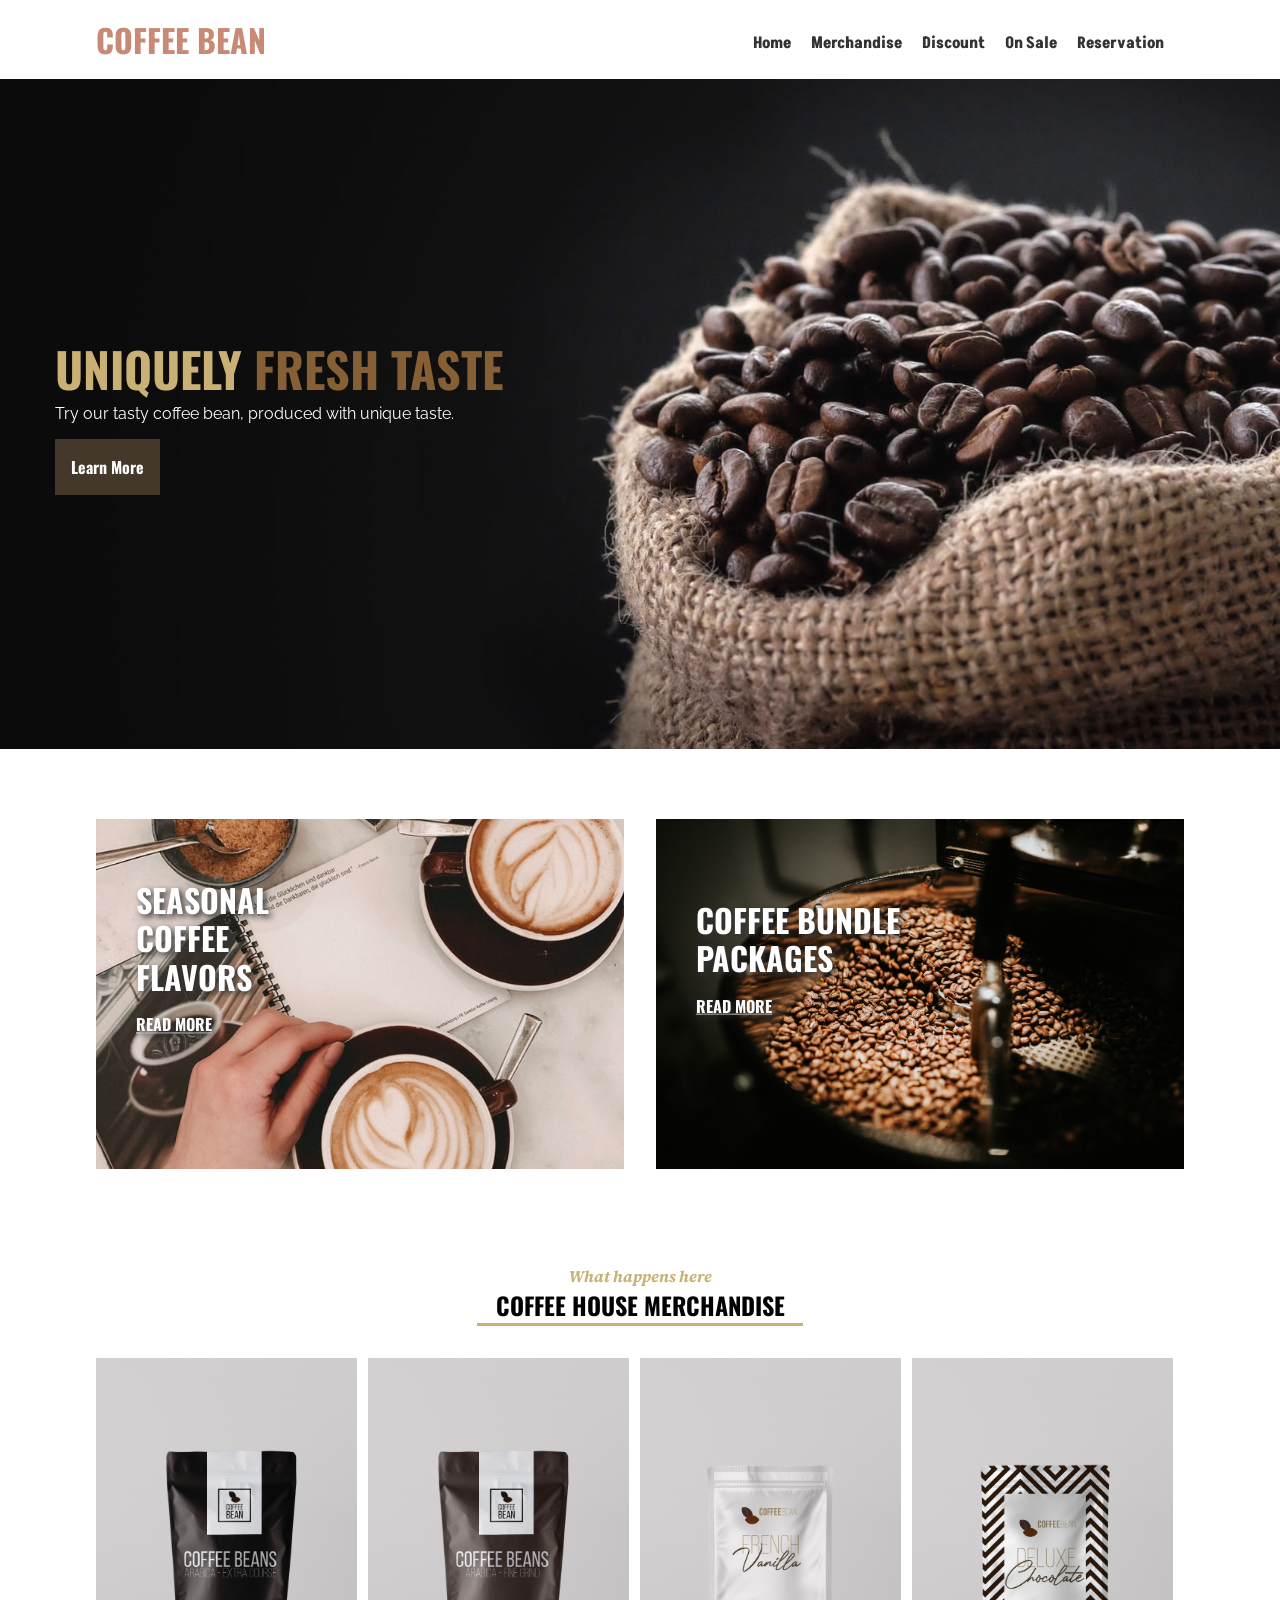
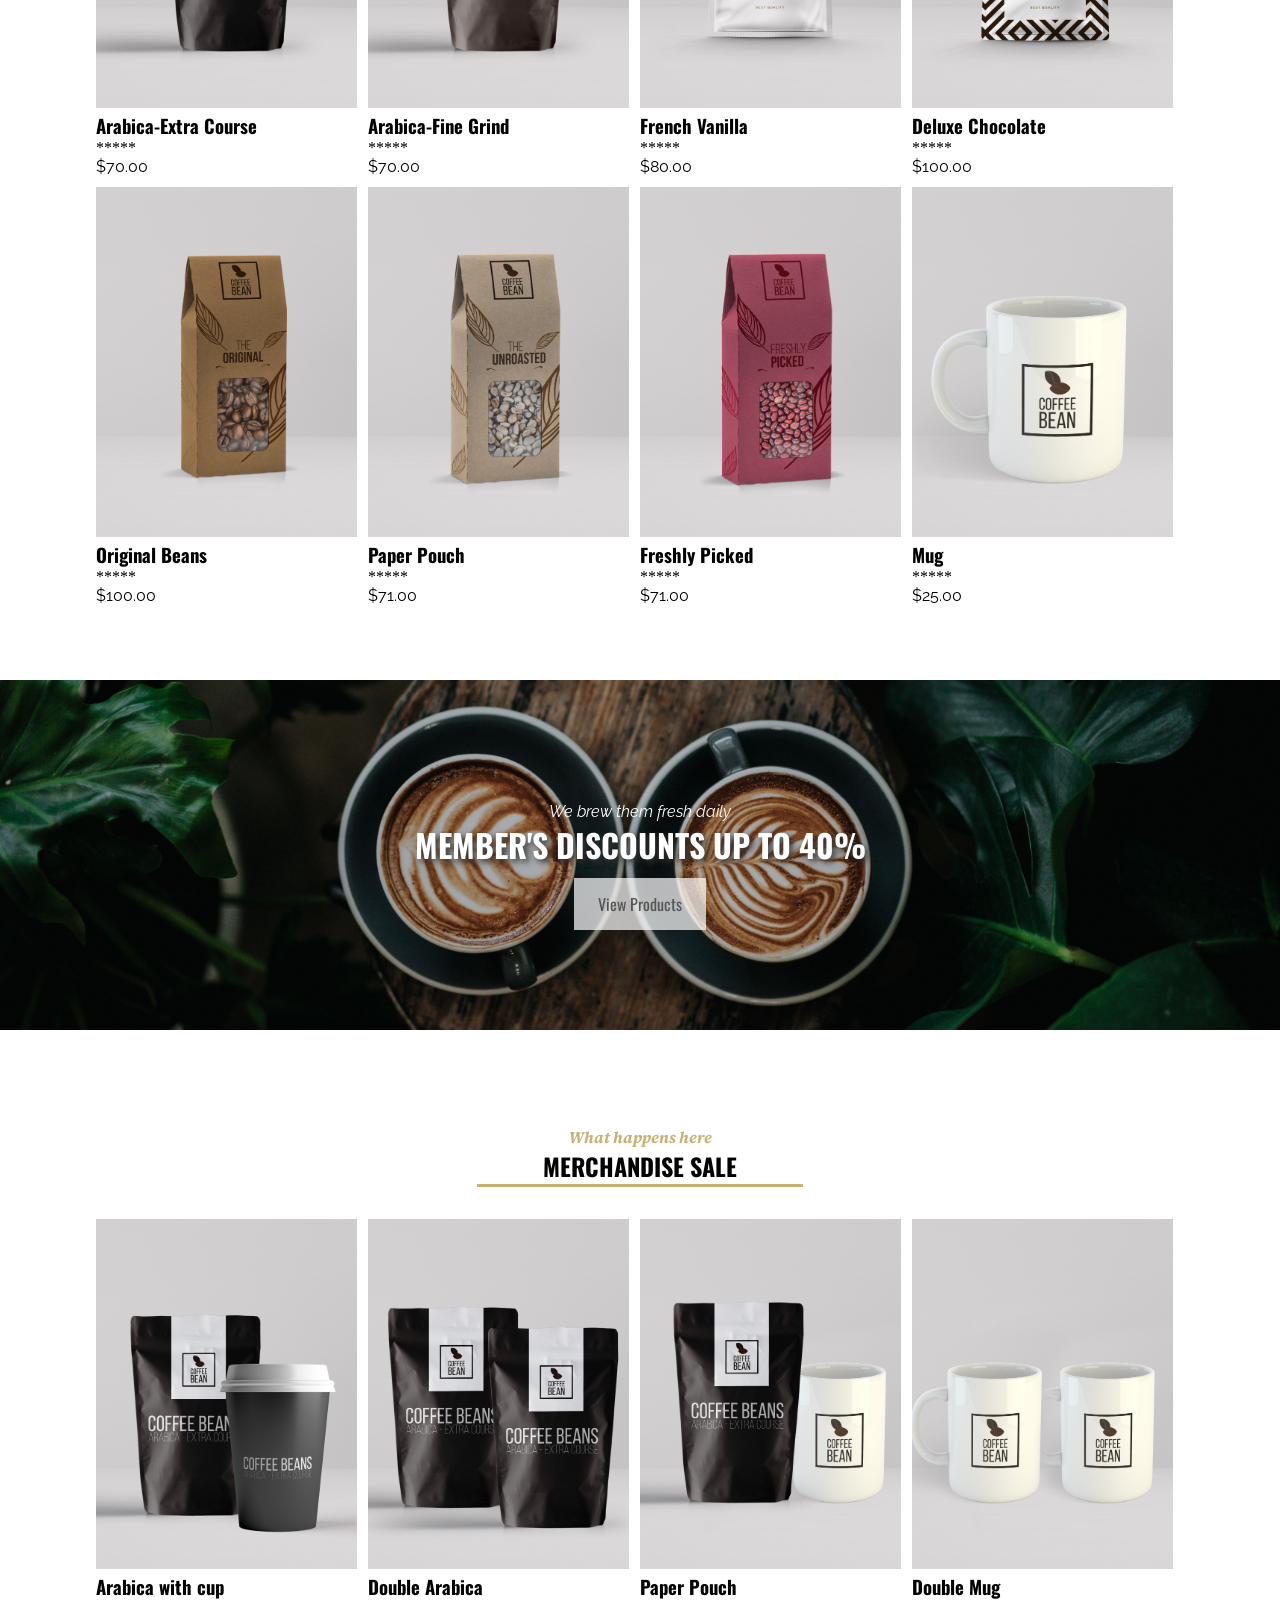
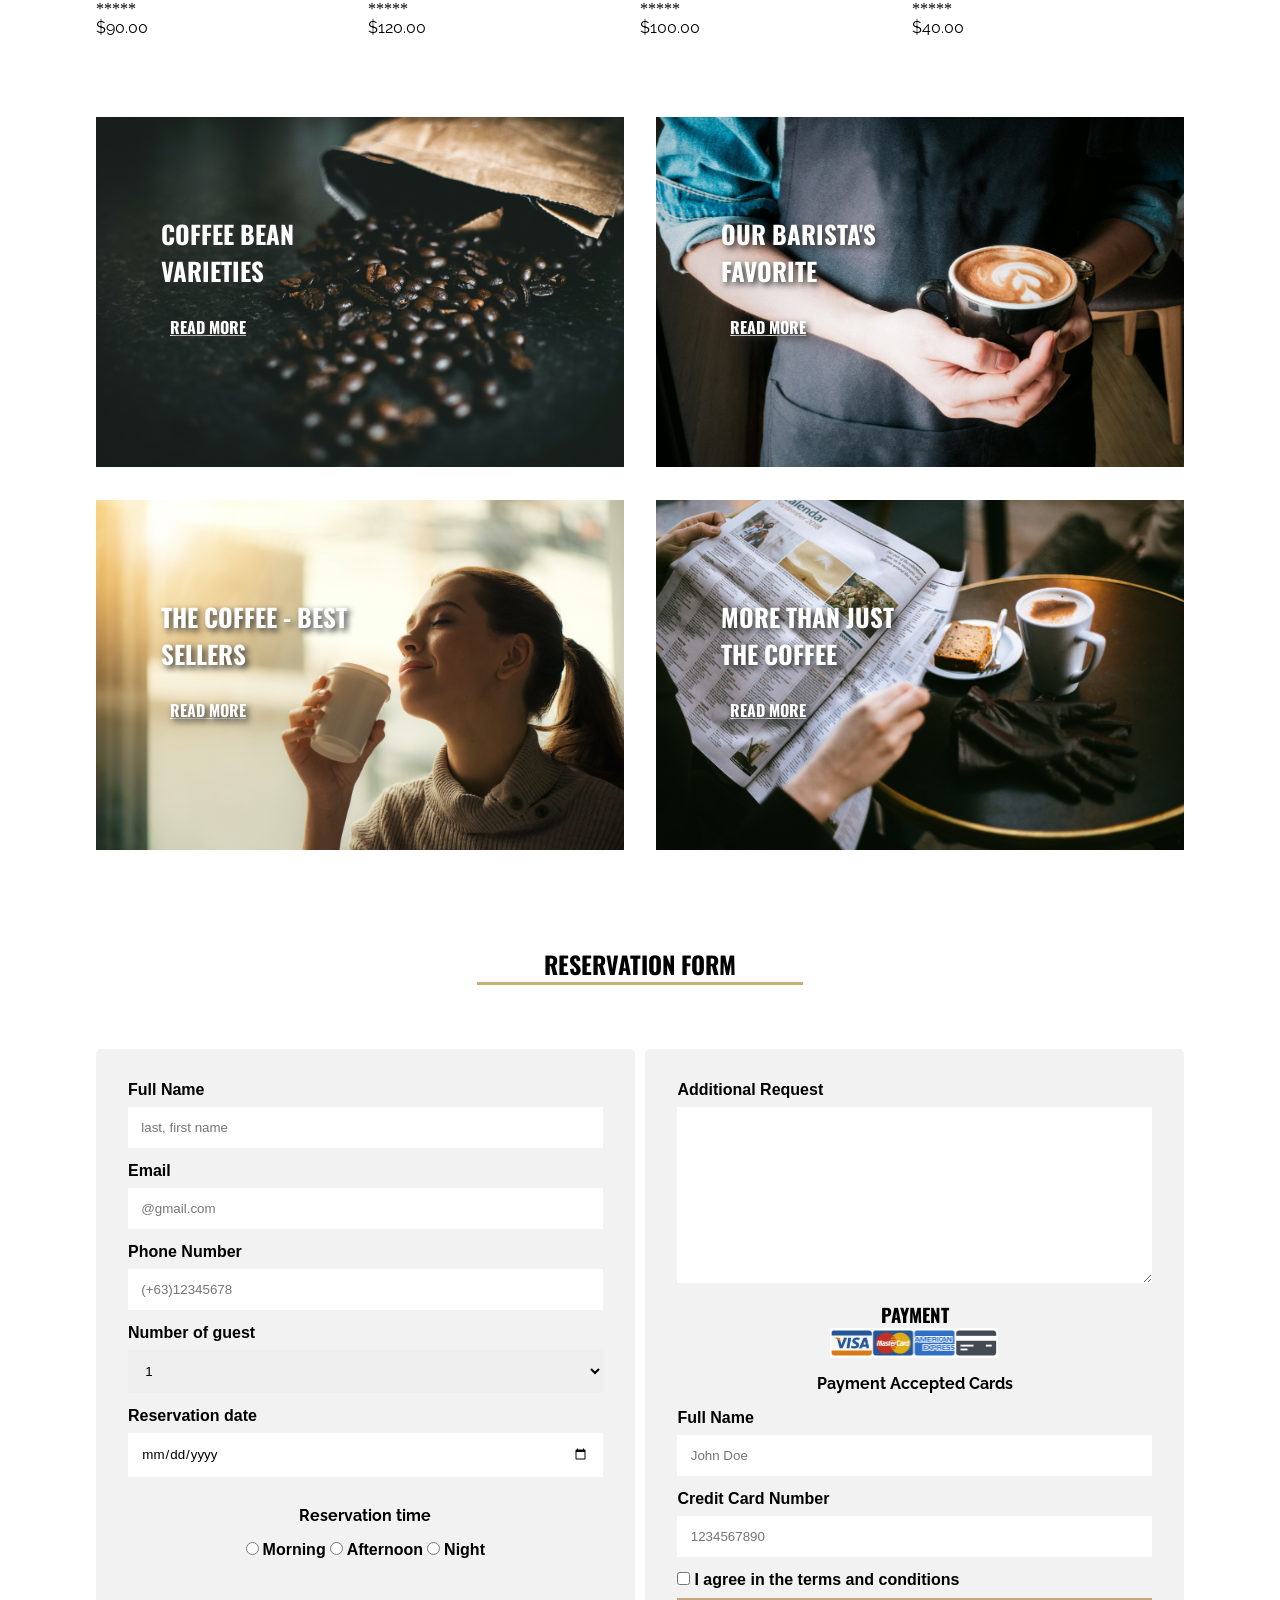
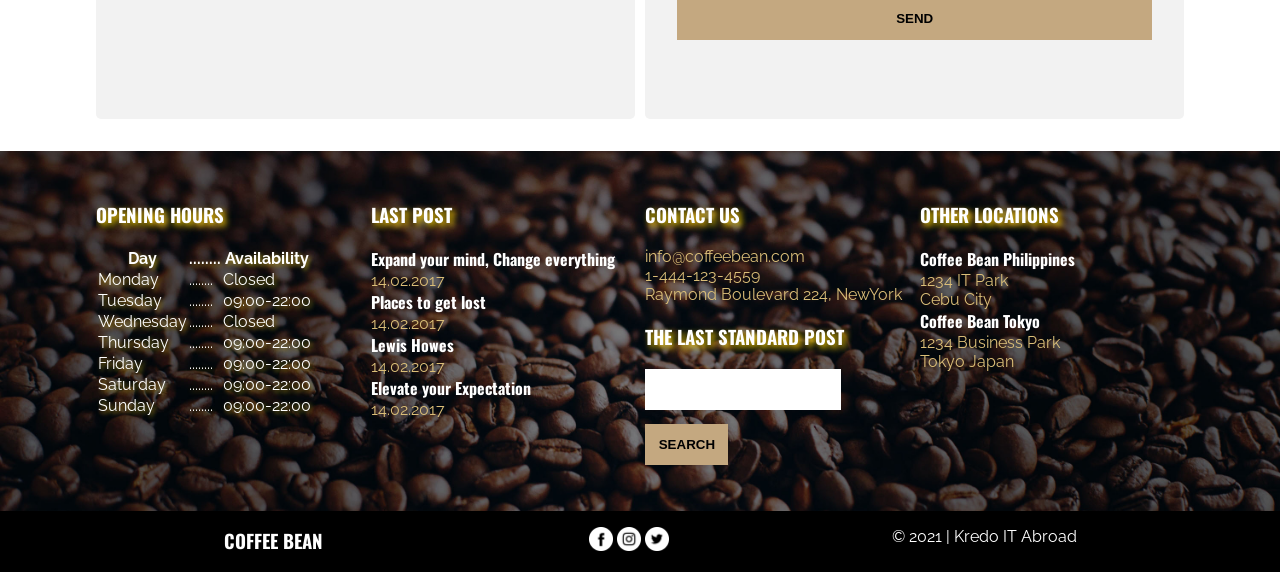
<file: index.html>
<!DOCTYPE html>
<html lang="en">
    <head>
        <meta charset="UTF-8" />
        <meta http-equiv="X-UA-Compatible" content="IE=edge" />
        <meta name="viewport" content="width=device-width, initial-scale=1.0" />
        <title>COFFEE BEAN</title>
        <link rel="stylesheet" href="assets/css/coffee.css" />

        <link rel="preconnect" href="https://fonts.googleapis.com" />
        <link rel="preconnect" href="https://fonts.gstatic.com" crossorigin />
        <link
            href="https://fonts.googleapis.com/css2?family=Akshar:wght@500&family=Oswald:wght@200;400&family=Raleway&family=Source+Serif+Pro:wght@600&display=swap"
            rel="stylesheet"
        />
    </head>
    <body>
        <!-- nav area -->
        <div class="wrapper">
            <div class="nav">
                <h1><a href="">COFFEE BEAN</a></h1>

                <ul>
                    <li><a href="">Home</a></li>
                    <li><a href="">Merchandise</a></li>
                    <li><a href="">Discount</a></li>
                    <li><a href="">On Sale</a></li>
                    <li><a href="">Reservation</a></li>
                </ul>
            </div>
        </div>

        <!-- banner area -->
        <div class="banner">
            <div class="banner-tx">
                <h2>UNIQUELY <span>FRESH TASTE</span></h2>
                <p>Try our tasty coffee bean, produced with unique taste.</p>
                <a href="">Learn More</a>
            </div>
        </div>

        <!-- ads area -->
        <div class="ads">
            <div class="ads-item ads-item1">
                <div class="ads-tx">
                    <h2>Seasonal Coffee Flavors</h2>
                    <a href="">Read More</a>
                </div>
            </div>

            <div class="ads-item ads-item2">
                <div class="ads-tx">
                    <h2>Coffee Bundle Packages</h2>
                    <a href="">Read More</a>
                </div>
            </div>
        </div>

        <!-- merchandise area -->
        <div class="merch">
            <div class="section-header">
                <span>What happens here</span>
                <h2>Coffee House Merchandise</h2>
                <hr />
            </div>
            <div class="merch-gallery">
                <div class="merch-items merch-item1">
                    <img src="assets/images/merch-img1.jpg" alt="" />
                    <h3>Arabica-Extra Course</h3>
                    <span>*****</span>
                    <p>$70.00</p>
                </div>
                <div class="merch-items merch-item2">
                    <img src="assets/images/merch-img2.jpg" alt="" />
                    <h3>Arabica-Fine Grind</h3>
                    <span>*****</span>
                    <p>$70.00</p>
                </div>
                <div class="merch-items merch-item3">
                    <img src="assets/images/merch-img3.jpg" alt="" />
                    <h3>French Vanilla</h3>
                    <span>*****</span>
                    <p>$80.00</p>
                </div>
                <div class="merch-items merch-item4">
                    <img src="assets/images/merch-img4.jpg" alt="" />
                    <h3>Deluxe Chocolate</h3>
                    <span>*****</span>
                    <p>$100.00</p>
                </div>
                <div class="merch-items merch-item5">
                    <img src="assets/images/merch-img5.jpg" alt="" />
                    <h3>Original Beans</h3>
                    <span>*****</span>
                    <p>$100.00</p>
                </div>
                <div class="merch-items merch-item6">
                    <img src="assets/images/merch-img6.jpg" alt="" />
                    <h3>Paper Pouch</h3>
                    <span>*****</span>
                    <p>$71.00</p>
                </div>
                <div class="merch-items merch-item7">
                    <img src="assets/images/merch-img7.jpg" alt="" />
                    <h3>Freshly Picked</h3>
                    <span>*****</span>
                    <p>$71.00</p>
                </div>
                <div class="merch-items merch-item8">
                    <img src="assets/images/merch-img8.jpg" alt="" />
                    <h3>Mug</h3>
                    <span>*****</span>
                    <p>$25.00</p>
                </div>
            </div>
        </div>

        <!-- discount area -->
        <div class="discount">
            <div class="discount-tx">
                <p>We brew them fresh daily</p>
                <h1>Member's discounts up to 40%</h1>
                <a href="">View Products</a>
            </div>
        </div>

        <!-- Sale area -->
        <div class="sale">
            <div class="section-header">
                <span>What happens here</span>
                <h2>Merchandise Sale</h2>
                <hr />
            </div>
            <div class="merch-gallery">
                <div class="merch-items merch-item1">
                    <img src="assets/images/merch-img9.jpg" alt="" />
                    <h3>Arabica with cup</h3>
                    <span>*****</span>
                    <p>$90.00</p>
                </div>
                <div class="merch-items merch-item2">
                    <img src="assets/images/merch-img10.jpg" alt="" />
                    <h3>Double Arabica</h3>
                    <span>*****</span>
                    <p>$120.00</p>
                </div>
                <div class="merch-items merch-item3">
                    <img src="assets/images/merch-img11.jpg" alt="" />
                    <h3>Paper Pouch</h3>
                    <span>*****</span>
                    <p>$100.00</p>
                </div>
                <div class="merch-items merch-item4">
                    <img src="assets/images/merch-img12.jpg" alt="" />
                    <h3>Double Mug</h3>
                    <span>*****</span>
                    <p>$40.00</p>
                </div>
            </div>
        </div>

        <!-- second ads area -->

        <div class="ads ads2">
            <div class="ads-item ads-item3">
                <div class="ads-tx">
                    <h3>coffee bean varieties</h3>
                    <a href="">Read More</a>
                </div>
            </div>

            <div class="ads-item ads-item4">
                <div class="ads-tx">
                    <h3>our barista's favorite</h3>
                    <a href="">Read More</a>
                </div>
            </div>

            <div class="ads-item ads-item5">
                <div class="ads-tx">
                    <h3>the coffee - best sellers</h3>
                    <a href="">Read More</a>
                </div>
            </div>

            <div class="ads-item ads-item6">
                <div class="ads-tx">
                    <h3>more than just the coffee</h3>
                    <a href="">Read More</a>
                </div>
            </div>
        </div>

        <!-- Reservation area -->

        <div class="reservation">
            <div class="section-header" id="section-header">
                <h2>Reservation form</h2>
                <hr />
            </div>

            <form action="">
                <div class="form-group">
                    <label for="full-name">Full Name</label>
                    <input
                        type="text"
                        class="full-name"
                        id="full-name"
                        placeholder="last, first name"
                        required
                    />

                    <label for="email">Email</label>
                    <input
                        type="email"
                        class="email"
                        id="email"
                        placeholder="@gmail.com"
                        required
                    />

                    <label for="phobe-number">Phone Number</label>
                    <input
                        type="tel"
                        class="phone"
                        id="phone"
                        placeholder="(+63)12345678"
                        required
                    />

                    <label for="guest-num">Number of guest</label>
                    <select name="guest-num" id="guest-num" required>
                        <option value="1person">1</option>
                        <option value="2person">2</option>
                        <option value="3person">3</option>
                        <option value="4person">4</option>
                        <option value="5person">5</option>
                        <option value="more than 5">More than 5 person</option>
                    </select>

                    <label for="res-date">Reservation date</label>
                    <input type="date" name="res-date" id="res-date" required />
                    <p>Reservation time</p>
                    <div class="res-time">
                        <input
                            type="radio"
                            id="am"
                            name="time"
                            value="morning"
                            required
                        />
                        <label for="morning">Morning</label>
                        <input
                            type="radio"
                            id="pm"
                            name="time"
                            value="afternoon"
                            required
                        />
                        <label for="afternoon">Afternoon</label>
                        <input
                            type="radio"
                            id="night"
                            name="time"
                            value="night"
                            required
                        />
                        <label for="night">Night</label>
                    </div>
                </div>

                <div class="form-group">
                    <label for="request">Additional Request</label>
                    <textarea
                        name="request"
                        id="request"
                        cols="30"
                        rows="10"
                        required
                    ></textarea>

                    <h3 style="text-transform: uppercase">payment</h3>
                    <p>Payment Accepted Cards</p>
                    <label for="name-card">Full Name</label>
                    <input
                        type="text"
                        name="full-name"
                        id="full-name"
                        placeholder="John Doe"
                        required
                    />
                    <label for="cc-num">Credit Card Number</label>
                    <input
                        type="number"
                        name="cc_num"
                        id="cc-num"
                        placeholder="1234567890"
                        required
                    />

                    <div class="res-agreement">
                        <input
                            type="checkbox"
                            name="res_agreement"
                            id="res-agreement"
                            required
                        />
                        <label for="agree"
                            >I agree in the terms and conditions</label
                        >
                    </div>

                    <input
                        type="submit"
                        class="submit_btn"
                        name="submit"
                        value="send"
                    />
                </div>
            </form>
        </div>

        <!-- footer area -->
        <div class="footer">
            <div class="footer_contents">
                <div class="footer_widgets">
                    <h3>opening hours</h3>
                    <table>
                        <tr>
                            <th>Day</th>
                            <th>........</th>
                            <th>availability</th>
                        </tr>
                        <tr>
                            <td>monday</td>
                            <td>........</td>
                            <td>closed</td>
                        </tr>
                        <tr>
                            <td>tuesday</td>
                            <td>........</td>
                            <td>09:00-22:00</td>
                        </tr>
                        <tr>
                            <td>wednesday</td>
                            <td>........</td>
                            <td>closed</td>
                        </tr>
                        <tr>
                            <td>thursday</td>
                            <td>........</td>
                            <td>09:00-22:00</td>
                        </tr>
                        <tr>
                            <td>friday</td>
                            <td>........</td>
                            <td>09:00-22:00</td>
                        </tr>
                        <tr>
                            <td>saturday</td>
                            <td>........</td>
                            <td>09:00-22:00</td>
                        </tr>
                        <tr>
                            <td>sunday</td>
                            <td>........</td>
                            <td>09:00-22:00</td>
                        </tr>
                    </table>
                </div>

                <div class="footer_widgets">
                    <h3>last post</h3>

                    <h4>Expand your mind, Change everything</h4>
                    <p>14.02.2017</p>

                    <h4>Places to get lost</h4>
                    <p>14.02.2017</p>

                    <h4>Lewis Howes</h4>
                    <p>14.02.2017</p>

                    <h4>Elevate your Expectation</h4>
                    <p>14.02.2017</p>
                </div>

                <div class="footer_widgets">
                    <h3>contact us</h3>
                    <p>info@coffeebean.com</p>
                    <p>1-444-123-4559</p>
                    <p>Raymond Boulevard 224, NewYork</p>

                    <h3>the last standard post</h3>
                    <form action="" class="footer_form">
                        <input type="search" name="search" id="search" />
                        <input type="submit" value="Search" />
                    </form>
                </div>

                <div class="footer_widgets">
                    <h3>other locations</h3>
                    <h4>Coffee Bean Philippines</h4>
                    <p>1234 IT Park</p>
                    <p>Cebu City</p>

                    <h4>Coffee Bean Tokyo</h4>
                    <p>1234 Business Park</p>
                    <p>Tokyo Japan</p>
                </div>
            </div>

            <!-- social -->

            <div class="footer_social">
                <div class="social_widgets">
                    <h3>coffee bean</h3>
                </div>
                <div class="social_widgets">
                    <a href="https://www.facebook.com"
                        ><img src="assets/images/icon-fb.png" alt="facebook"
                    /></a>

                    <a href="https://www.instagram.com"
                        ><img src="assets/images/icon-ig.png" alt="instagram"
                    /></a>

                    <a href="https://www.twitter.com"
                        ><img src="assets/images/icon-tw.png" alt="twitter"
                    /></a>
                </div>
                <div class="social_widgets">
                    <p>&copy; 2021 | Kredo IT Abroad</p>
                </div>
            </div>
        </div>
    </body>
</html>
</file>
<file: assets/css/coffee.css>
* {
    margin: 0;
    padding: 0;
    border: none;
    outline: none;
    box-sizing: border-box;
}

/* .body{
    font-family: 'Akshar', sans-serif;
} */

.wrapper {
    margin: auto;
    width: 100%;
}

h1,
h2,
h3,
h4,
h5,
h6,
a {
    font-family: "Oswald", sans-serif;
}

p {
    font-family: "Raleway", sans-serif;
}

/* header area */

.nav {
    overflow: auto;
    width: 85%;
    margin: 1em auto;
}

.nav h1 {
    text-transform: uppercase;
    width: 50%;
    float: left;
}

.nav h1 a {
    text-decoration: none;
    color: #c98a75;
}

.nav ul {
    width: 50%;
    float: left;
    text-align: right;
    padding-top: 1em;
    padding-right: 20px;
}

.nav ul li {
    display: inline-block;
    list-style-type: none;
    margin-left: 1em;
}

.nav ul a {
    text-decoration: none;
    color: #333;
    font-weight: 700;
    font-family: "Akshar", sans-serif;
}

.banner {
    background-image: url(../images/banner-bg.jpg);
    background-size: cover;
    background-position: center;
    position: relative;
    width: 100%;
    height: 670px;
}

.banner-tx {
    position: absolute;
    top: 50%;
    left: 7.5ex;
    transform: translateY(-50%);
    width: 45%;
}

.banner-tx h2 {
    color: #c9b175;
    font-size: 3em;
    text-transform: uppercase;
}

.banner-tx h2 span {
    color: #865f35;
}

.banner-tx p {
    color: white;
    font-family: "Raleway", sans-serif;
}

.banner-tx a {
    text-decoration: none;
    display: inline-block;
    padding: 1em;
    background-color: rgb(67, 56, 42);
    color: white;
    font-weight: 700;
    margin-top: 1em;
}

.banner-tx a:hover {
    background-color: rgb(131, 109, 35);
}

/* ads area */

.ads {
    width: 85%;
    margin: 3em auto;
    overflow: auto;
}

.ads-item {
    width: 48.5%;
    float: left;
    height: 350px;
    background-size: cover;
    background-position: center;
    margin-top: 2%;
    position: relative;
}

.ads-item1 {
    margin-right: 3%;
    background-image: url(../images/ads-img1.jpg);
}

.ads-item2 {
    background-image: url(../images/ads-img2.jpg);
}

.ads-tx {
    position: absolute;
    top: 40%;
    left: 40px;
    transform: translateY(-50%);
    width: 40%;
    text-transform: uppercase;
    color: white;
    text-shadow: 3px 3px 6px #333;
}

.ads-tx a {
    color: white;
    display: block;
    font-weight: 700;
    margin-top: 1em;
}

.ads-tx h2 {
    font-size: 2em;
    line-height: 1.2em;
}

/* merch area */

.merch {
    width: 85%;
    margin: 0em auto;
}

.section-header {
    text-align: center;
    margin-top: 6em;
    margin-bottom: 2em;
}

.section-header span {
    font-weight: 700;
    font-style: italic;
    font-family: "Source Serif Pro", serif;
    color: #c9b175;
}

.section-header h2 {
    text-transform: uppercase;
}

hr {
    display: block;
    margin: 0 auto;
    width: 30%;
    height: 3px;
    background-color: #c9b175;
    border: 0;
}

.merch-gallery {
    overflow: auto;
    margin-top: 2em;
}

.merch-items {
    width: 24%;
    float: left;
    margin-right: 1%;
    margin-bottom: 1%;
}

.merch-items:nth-child(4),
.merch-items:nth-child(8) {
    margin-right: 0;
}

.merch-items img {
    width: 100%;
    height: 350px;
    object-fit: cover;
}

/* discount area */

.discount {
    width: 85;
    margin: 4em auto;
    background-image: url(../images/discount-img.jpg);
    background-size: cover;
    background-position: center;
    height: 350px;
    position: relative;
}

.discount-tx {
    color: white;

    text-align: center;
    width: 50%;
    position: absolute;
    top: 35%;
    left: 25%;
    /*transform: translate(-50% -50%); */
}

.discount-tx p {
    font-style: italic;
}

.discount-tx h1 {
    text-transform: uppercase;
    text-shadow: 3px 3px 6px #333;
}

.discount-tx a {
    display: inline-block;
    text-decoration: none;
    color: rgb(84, 84, 84);
    background-color: rgba(255, 255, 255, 0.706);
    padding: 14px 24px;
    margin-top: 10px;
}

.discount-tx a:hover {
    background-color: rgba(255, 255, 255, 0.892);
    text-shadow: none;
}

/* sale area */

.sale {
    width: 85%;
    margin: 0em auto;
}

/* ads2 area */

.ads2 {
    width: 85%;
}

.ads-item3 {
    margin-right: 3%;
    background-image: url(../images/ads-img3.jpg);
}

.ads-item4 {
    background-image: url(../images/ads-img4.jpg);
}

.ads-item5 {
    margin-right: 3%;
    margin-top: 3%;
    background-image: url(../images/ads-img5.jpg);
}

.ads-item6 {
    margin-top: 3%;
    background-image: url(../images/ads-img6.jpg);
}

.ads2 .ads-item h3 {
    color: #fff;
    text-transform: uppercase;
    font-size: 25px;
    font-weight: 800;
    margin-top: 2em;
    margin-left: 1em;
}

.ads2 .ads-item a {
    margin-left: 1.5em;
    display: inline-block;
    padding: 10px;
}

.ads2 .ads-item a:hover {
    background-color: rgba(88, 88, 88, 0.496);
    border: 2px solid white;
}

/* reservation */

.reservation {
    width: 85%;
    margin: 2em auto;
}

form {
    overflow: auto;
}

.form-group {
    margin-top: 2em;
    background-color: #f2f2f2;
    float: left;
    width: 49.5%;
    border-radius: 5px;
    padding: 2em;
    height: 670px;
}

.form-group:nth-child(1) {
    margin-right: 1%;
}

form label,
form input,
form select,
form textarea {
    display: inline-block;
    width: 100%;
    font-family: "Rale way", sans-serif;
    padding: 1em;
    margin-bottom: 1em;
}

form label {
    font-weight: 700;
    padding: 0;
    margin-bottom: 0.5em;
}

.res-time {
    text-align: center;
}

.res-time * {
    width: auto;
}

form p {
    margin: 1em;
    text-align: center;
    font-weight: 700;
}

form h3 {
    text-align: center;
}

form h3::after {
    content: "";
    background-image: url(../images/reservation-cards.png);
    background-size: contain;
    background-repeat: no-repeat;
    display: block;
    width: 170px;
    height: 30px;
    margin: auto;
}

.res-agreement * {
    width: auto;
}

form input[type="submit"] {
    background-color: rgb(196, 168, 128);
    font-weight: 700;
    text-transform: uppercase;
}

.submit_btn:hover {
    background-color: rgb(158, 123, 34);
    color: white;
}

/* footer */

.footer {
    background-image: url(../images/footer-img.jpg);
    background-size: cover;
    background-position: center;
    padding-top: 2em;
    padding-bottom: 0;

    /* width: 100%;
    height: 300px;
    padding: 40px; */

    color: white;
}

.footer_contents {
    width: 85%;
    margin: auto;
    overflow: auto;
}

.footer_widgets {
    width: 24.25%;
    float: left;
    margin-right: 1%;
    margin-bottom: 2em;
}

.footer_widgets:nth-child(4) {
    margin-right: 0;
}

.footer_widgets table {
    text-transform: capitalize;
    font-family: "Raleway", sans-serif;
    text-shadow: 2px 2px 4px rgb(172, 148, 25);
}

.footer_widgets h3 {
    /* padding: 10px; */
    text-transform: uppercase;
    margin-top: 1em;
    margin-bottom: 1em;
    text-shadow: 3px 3px 6px rgb(255, 213, 0);
}

.footer_widgets p {
    color: #dabe78;
}

.footer_form * {
    width: auto;
}

.footer_social {
    background-color: black;
    overflow: auto;
    padding: 1em 7.5%;
    /* display: inline-block; */
}

.social_widgets {
    width: 32.66%;
    float: left;
    text-align: center;
}

.footer_social img {
    width: 1.5em;
}

.footer_social h3 {
    text-transform: uppercase;
}
</file>
